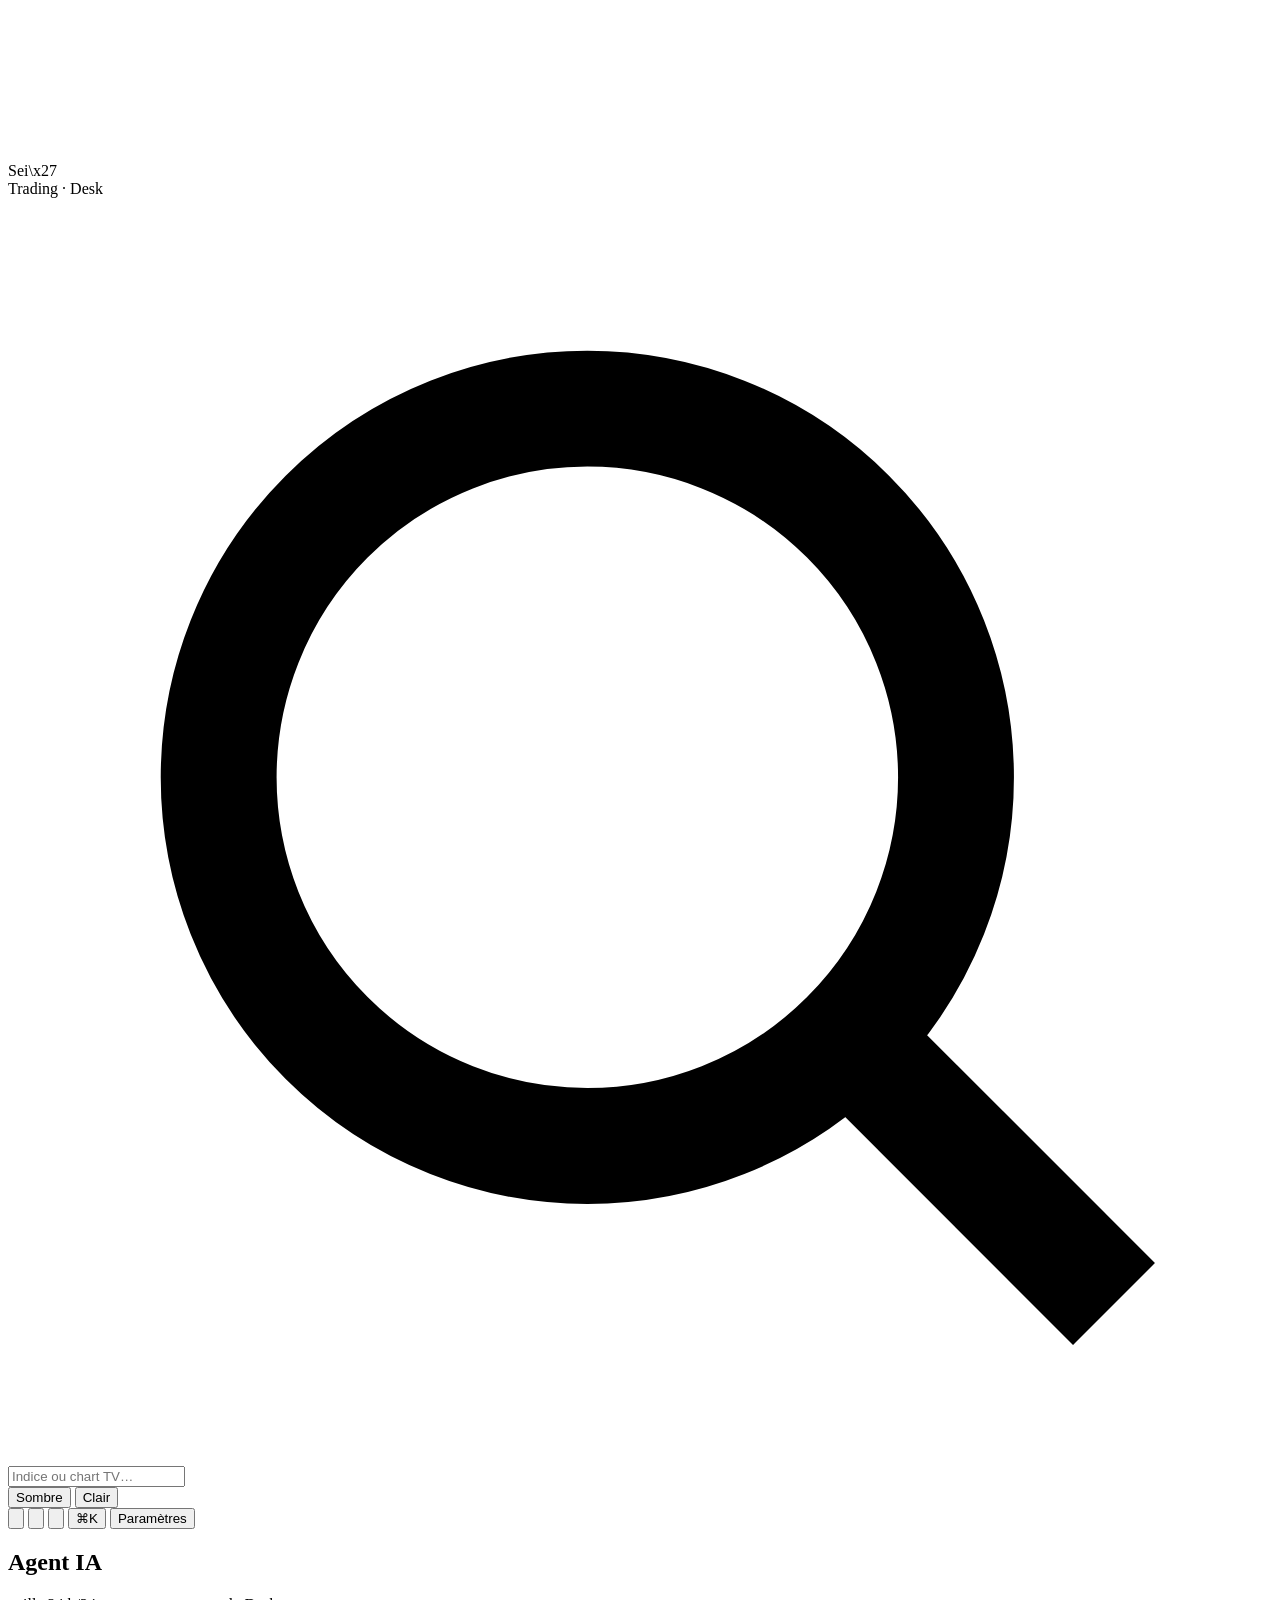
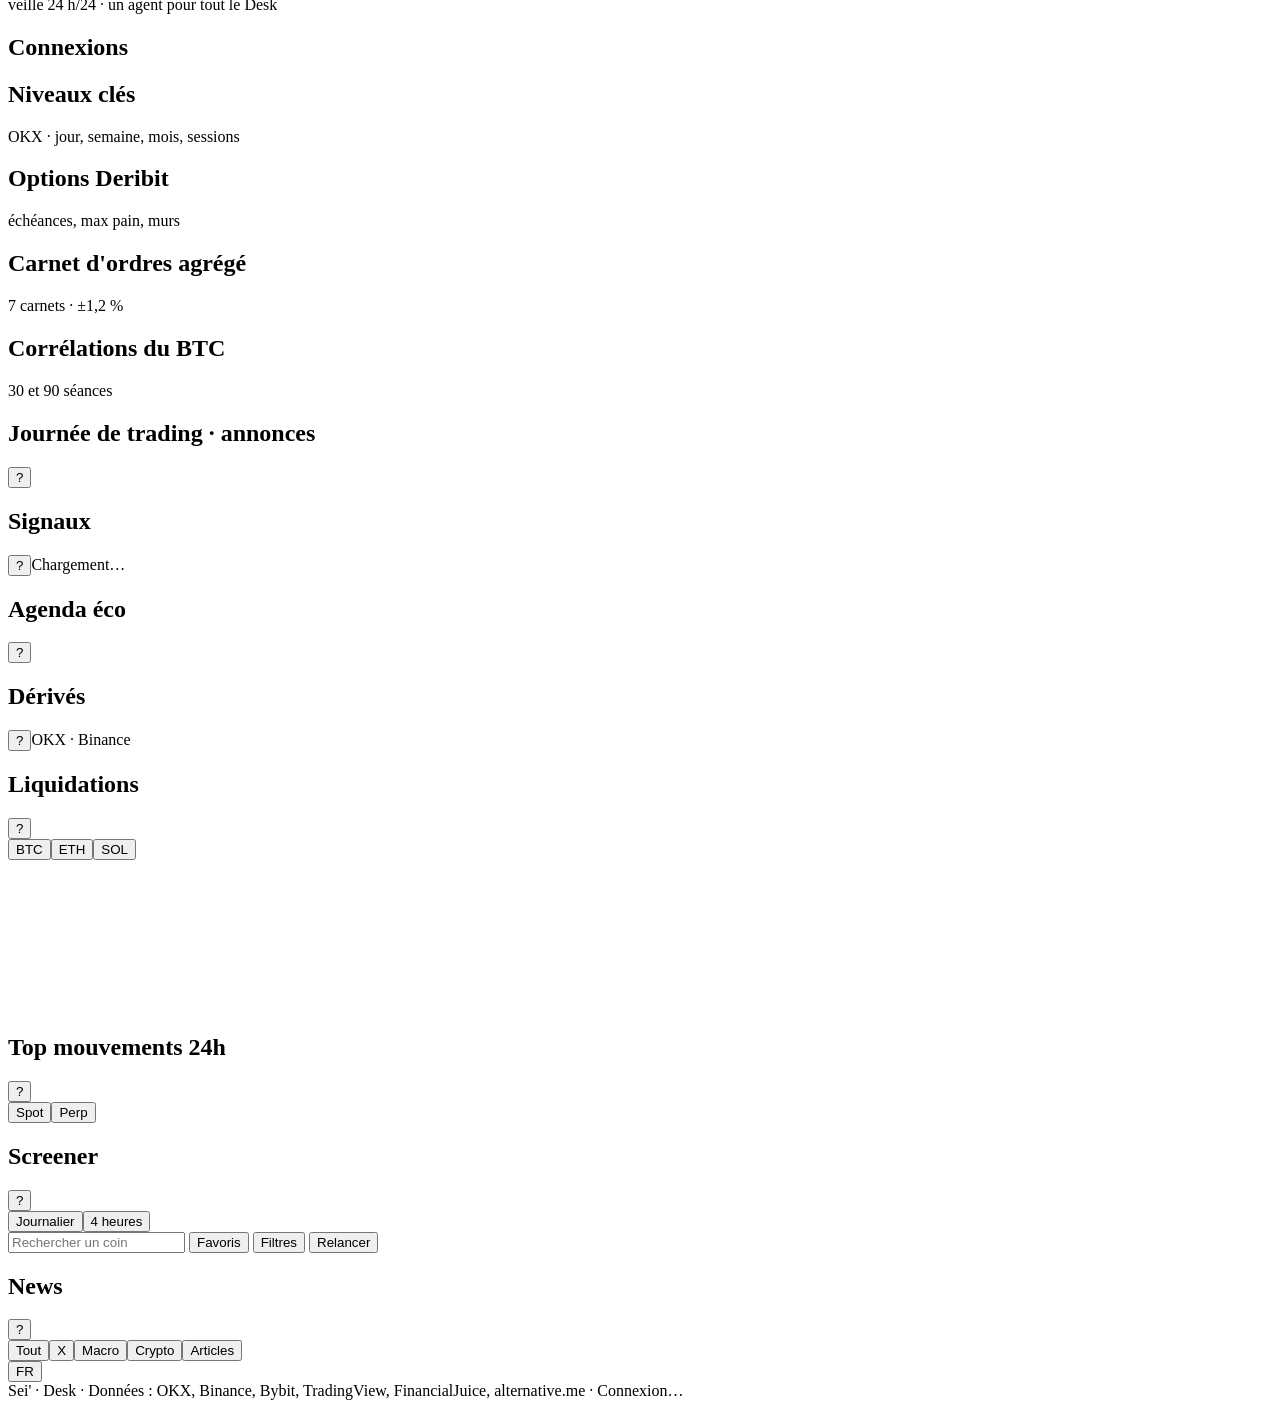
<file: page.html>
﻿<!doctype html>
<html lang="fr">
<head>
<meta charset="utf-8">
<meta name="viewport" content="width=device-width,initial-scale=1,viewport-fit=cover">
<title>Sei' · Desk</title>
<link rel="icon" type="image/svg+xml" href="data:image/svg+xml,%3Csvg xmlns='http://www.w3.org/2000/svg' viewBox='0 0 64 64'%3E%3Crect width='64' height='64' rx='16' fill='%23071124'/%3E%3Crect x='2' y='2' width='60' height='60' rx='14' fill='none' stroke='%2300E5FF' stroke-width='3'/%3E%3Ctext x='32' y='43' text-anchor='middle' font-family='Arial, sans-serif' font-weight='800' font-size='28' fill='%23A3F73E'%3ES%3C/text%3E%3C/svg%3E">
<meta name="description" content="Le desk crypto gratuit : prix et liquidations en direct, news X, Trump et onchain, et un agent IA qui lit le marché toutes les 30 min.">
<meta property="og:type" content="website">
<meta property="og:site_name" content="Sei'">
<meta property="og:title" content="Sei' · Desk — Trading & Macro">
<meta property="og:description" content="Tableau de bord crypto, macro, liquidations et Agent IA.">
<meta property="og:url" content="https://seiturox.github.io/desk/">
<meta property="og:image" content="https://seiturox.github.io/desk/preview.png">
<meta property="og:image:width" content="1200">
<meta property="og:image:height" content="630">
<meta name="twitter:card" content="summary_large_image">
<meta name="twitter:title" content="Sei' · Desk — Trading & Macro">
<meta name="twitter:description" content="Tableau de bord crypto, macro, liquidations et Agent IA.">
<meta name="twitter:image" content="https://seiturox.github.io/desk/preview.png">

<link rel="preconnect" href="https://fonts.googleapis.com">
<link rel="preconnect" href="https://fonts.gstatic.com" crossorigin>
<link href="https://fonts.googleapis.com/css2?family=Bricolage+Grotesque:opsz,wght@12..96,500;12..96,600;12..96,700&family=Barlow+Condensed:wght@500;600;700&family=Barlow:wght@400;500;600;700;800&family=JetBrains+Mono:wght@400;500;600&display=swap" rel="stylesheet">
<script id="cockpit-config">
/*@@CONFIG@@*/
</script>
<script>
/* Applique le thème avant l'affichage (évite un flash) */
(function(){try{var c=window.COCKPIT_CONFIG||{},k="cockpit:"+(c.id||"sei")+":",t=localStorage.getItem(k+"theme")||c.theme||"dark";if(t!=="light")t="dark";document.documentElement.setAttribute("data-theme",t);}catch(e){document.documentElement.setAttribute("data-theme","dark");}})();
</script>
<style>
/*@@CSS@@*/
</style>
<script>
/*@@JS@@*/
</script>
</head>
<body>
<canvas id="bg3d" aria-hidden="true"></canvas><div class="shade" aria-hidden="true"></div>

<header class="top">
  <div class="brand">
    <span class="mark" id="brandMark" aria-hidden="true"></span>
    <div class="bt">
      <div class="bname" id="bName">Sei\x27</div>
      <div class="bsub" id="bSub">Trading · Desk</div>
    </div>
  </div>
  <div class="tv-qs-wrap" id="tvQuickSearchWrap">
    <svg class="tv-qs-ic" viewBox="0 0 24 24" fill="none" stroke="currentColor" stroke-width="2.2" aria-hidden="true"><circle cx="11" cy="11" r="7"/><line x1="21" y1="21" x2="16.65" y2="16.65"/></svg>
    <input id="tvQuickInput" class="tv-qs-in" type="text" autocomplete="off" spellcheck="false" placeholder="Indice ou chart TV…" aria-label="Rechercher un graphique TradingView">
  </div>
  <div class="actions">
    <div class="themes" role="group" aria-label="Affichage">
      <button type="button" data-theme-set="dark">Sombre</button>
      <button type="button" data-theme-set="light">Clair</button>
    </div>
    <button type="button" class="btn icon" id="btnLayout" title="Déplacer et redimensionner les blocs" aria-label="Disposition"><svg viewBox="0 0 24 24"><rect x="3.5" y="3.5" width="7" height="9" rx="2"/><rect x="13.5" y="3.5" width="7" height="5" rx="2"/><rect x="13.5" y="11.5" width="7" height="9" rx="2"/><rect x="3.5" y="15.5" width="7" height="5" rx="2"/></svg></button>
    <button type="button" class="btn icon" id="btnAlerts" title="Alertes" aria-label="Alertes"><svg viewBox="0 0 24 24"><path d="M6 16V11a6 6 0 1 1 12 0v5l1.5 2h-15L6 16Z"/><path d="M10 20a2 2 0 0 0 4 0"/></svg><span class="badge" id="alertCount" hidden></span></button>
    <button type="button" class="btn icon" id="btnCalc" title="Calculateur de position" aria-label="Calculateur de position"><svg viewBox="0 0 24 24"><rect x="5" y="3" width="14" height="18" rx="2.5"/><path d="M8.5 7.5h7M8.5 12h1M12 12h1M15.5 12h0M8.5 16h1M12 16h1M15.5 16h0"/></svg></button>
    <button type="button" class="btn icon kbd" id="btnPalette" title="Commandes (Ctrl+K)" aria-label="Commandes">⌘K</button>
    
    <button type="button" class="btn primary" id="btnStudio">Paramètres</button>
  </div>
</header>

<div class="strip" id="strip" aria-label="Prix en direct"></div>
<nav class="doors" id="doors" role="tablist" aria-label="Espaces du desk"></nav>

<main class="grid" id="grid">

  <section class="mod" data-mod="veille">
    <header class="mhd"><span class="mno"></span><h2>Agent IA</h2><span class="meta">veille 24 h/24 · un agent pour tout le Desk</span></header>
    <div class="card"><div class="vl" id="veille"></div></div>
  </section>

  <section class="mod" data-mod="net">
    <header class="mhd"><span class="mno"></span><h2>Connexions</h2><span class="meta" id="netMeta"></span></header>
    <div class="card net-card" id="net"></div>
  </section>

  <section class="mod" data-mod="levels">
    <header class="mhd"><span class="mno"></span><h2>Niveaux clés</h2><span class="meta">OKX · jour, semaine, mois, sessions</span></header>
    <div class="card"><div class="lv" id="levels"></div></div>
  </section>

  <section class="mod" data-mod="opts">
    <header class="mhd"><span class="mno"></span><h2>Options Deribit</h2><span class="meta">échéances, max pain, murs</span></header>
    <div class="card"><div class="op" id="opts"></div></div>
  </section>

  <section class="mod" data-mod="book">
    <header class="mhd"><span class="mno"></span><h2>Carnet d'ordres agrégé</h2><span class="meta">7 carnets · ±1,2 %</span></header>
    <div class="card"><div class="bk" id="book"></div></div>
  </section>

  <section class="mod" data-mod="corr">
    <header class="mhd"><span class="mno"></span><h2>Corrélations du BTC</h2><span class="meta">30 et 90 séances</span></header>
    <div class="card"><div class="cr" id="corr"></div></div>
  </section>

  <section class="mod" data-mod="day">
    <header class="mhd"><span class="mno"></span><h2>Journée de trading · annonces</h2><button type="button" class="help" data-help="day" aria-label="Explication">?</button><span class="meta" id="dayMeta"></span></header>
    <div class="helpbox" data-helpbox="day" hidden></div>
    <div class="card day-card">
      <div class="day-alert" id="dayAlert" hidden><span class="da-lbl" id="daLbl"></span><span class="da-cd" id="daCd">15:00</span></div>
      <div class="day-wrap"><div class="day" id="day"></div><aside class="dside" id="daySide" aria-live="polite"></aside></div>
      <div class="day-info" id="dayInfo"></div>
    </div>
  </section>

  <section class="mod" data-mod="map">
    <header class="mhd"><span class="mno"></span><h2>Signaux</h2><button type="button" class="help" data-help="map" aria-label="Explication">?</button><span class="meta" id="mapMeta">Chargement…</span></header>
    <div class="helpbox" data-helpbox="map" hidden></div>
    <div class="card map-card">
      <div class="sig-list" id="sigList"></div>
      <aside class="map-detail" id="mapDetail" aria-live="polite"></aside>
    </div>
  </section>

  <section class="mod" data-mod="events">
    <header class="mhd"><span class="mno"></span><h2>Agenda éco</h2><button type="button" class="help" data-help="events" aria-label="Explication">?</button><span class="meta" id="calMeta"></span></header>
    <div class="helpbox" data-helpbox="events" hidden></div>
    <div class="card">
      <div class="next" id="nextEvent"></div>
      <div class="cal" id="cal"></div>
    </div>
  </section>

  <section class="mod" data-mod="deriv">
    <header class="mhd"><span class="mno"></span><h2>Dérivés</h2><button type="button" class="help" data-help="deriv" aria-label="Explication">?</button><span class="meta">OKX · Binance</span></header>
    <div class="helpbox" data-helpbox="deriv" hidden></div>
    <div class="card"><div class="deriv" id="deriv"></div></div>
  </section>

  <section class="mod" data-mod="liq">
    <header class="mhd"><span class="mno"></span><h2>Liquidations</h2><button type="button" class="help" data-help="liq" aria-label="Explication">?</button>
      <div class="seg" id="liqSym" role="group" aria-label="Actif"><button type="button" data-s="BTC">BTC</button><button type="button" data-s="ETH">ETH</button><button type="button" data-s="SOL">SOL</button></div>
    </header>
    <div class="helpbox" data-helpbox="liq" hidden></div>
    <div class="card liq-card">
      <div class="liq-head" id="liqHead"></div>
      <div class="liqmap" id="liqMap"><canvas id="liqCanvas"></canvas><div class="liqtip" id="liqTip" hidden></div></div>
      <div class="liq-legend" id="liqLegend"></div>
      <div class="liq-live">
        <div class="liqsum" id="liqSum"></div>
        <div class="feed" id="liqFeed"></div>
      </div>
    </div>
  </section>

  <section class="mod" data-mod="movers">
    <header class="mhd"><span class="mno"></span><h2>Top mouvements 24h</h2><button type="button" class="help" data-help="movers" aria-label="Explication">?</button>
      <div class="seg" id="moversSeg" role="group" aria-label="Marché"><button type="button" data-m="spot">Spot</button><button type="button" data-m="perp">Perp</button></div>
    </header>
    <div class="helpbox" data-helpbox="movers" hidden></div>
    <div class="card"><div class="movers" id="movers"></div></div>
  </section>

  <section class="mod" data-mod="screener">
    <header class="mhd"><span class="mno"></span><h2>Screener</h2><button type="button" class="help" data-help="screener" aria-label="Explication">?</button><span class="meta" id="scanMeta"></span></header>
    <div class="helpbox" data-helpbox="screener" hidden></div>
    <div class="card">
      <div class="sc-presets" id="presets" role="group" aria-label="Préréglages"></div>
      <div class="sc-desc" id="scDesc"></div>
      <div class="sc-bar">
        <div class="seg" id="scTf" role="group" aria-label="Unité de temps"><button type="button" data-tf="1D">Journalier</button><button type="button" data-tf="4H">4 heures</button></div>
        <input type="search" id="scanSearch" placeholder="Rechercher un coin" autocomplete="off">
        <button type="button" class="btn sm" id="favOnly" aria-pressed="false">Favoris</button>
        <button type="button" class="btn sm" id="scFilters" aria-pressed="false">Filtres</button>
        <button type="button" class="btn sm" id="scanRun">Relancer</button>
      </div>
      <div class="sc-builder" id="scBuilder" hidden></div>
      <div class="sc-progress" id="scProg"><i></i></div>
      <div class="tablewrap">
        <table class="scan">
          <thead id="scanHead"></thead>
          <tbody id="scanBody"></tbody>
        </table>
      </div>
      <div class="empty" id="scanState" hidden></div>
    </div>
  </section>

  <section class="mod" data-mod="news">
    <header class="mhd"><span class="mno"></span><h2>News</h2><button type="button" class="help" data-help="news" aria-label="Explication">?</button>
      <div class="seg" id="newsSeg" role="group" aria-label="Flux"><button type="button" data-n="tout">Tout</button><button type="button" data-n="x">X</button><button type="button" data-n="macro">Macro</button><button type="button" data-n="crypto">Crypto</button><button type="button" data-n="articles">Articles</button></div>
      <button type="button" class="btn sm" id="newsLang" title="Traduire en français">FR</button>
    </header>
    <div class="helpbox" data-helpbox="news" hidden></div>
    <div class="card"><div class="news" id="news"></div></div>
  </section>

</main>

<div class="editbar" id="editBar" hidden>
  <span class="eb-tip">Glisse un bloc par son titre, redimensionne-le par le coin en bas à droite.</span>
  <div class="eb-add" id="layAdd"></div>
  <button type="button" class="btn sm" id="layReset">Disposition d'origine</button>
  <button type="button" class="btn sm primary" id="layDone">Terminer</button>
</div>

<footer class="foot">
  <span id="footBrand">Sei' · Desk</span>
  <span class="sep">·</span>
  <span>Données : OKX, Binance, Bybit, TradingView, FinancialJuice, alternative.me</span>
  <span class="sep">·</span>
  <span id="wsState">Connexion…</span>
</footer>

<!-- ========== Fenêtres ========== -->
<div class="ov" id="ovChart" hidden>
  <div class="modal wide" role="dialog" aria-modal="true" aria-labelledby="chartTitle">
    <div class="mh"><h3 id="chartTitle">Graphique</h3><a class="btn sm" id="chartLink" target="_blank" rel="noopener">Ouvrir sur TradingView</a><button type="button" class="x" data-close aria-label="Fermer">×</button></div>
    <div class="chartbox" id="chartBox"></div>
  </div>
</div>

<div class="ov" id="ovStudio" hidden>
  <div class="modal side" role="dialog" aria-modal="true" aria-labelledby="studioTitle">
    <div class="mh"><h3 id="studioTitle">Paramètres</h3><button type="button" class="x" data-close aria-label="Fermer">×</button></div>
    <div class="mb" id="studioBody"></div>
    <div class="mf">
      <button type="button" class="btn" id="stReset">Réinitialiser</button>
    </div>
  </div>
</div>


<div class="ov" id="ovAlerts" hidden>
  <div class="modal" role="dialog" aria-modal="true" aria-labelledby="alertsTitle">
    <div class="mh"><h3 id="alertsTitle">Alertes</h3><button type="button" class="x" data-close aria-label="Fermer">×</button></div>
    <div class="mb">
      <form class="aform" id="alertForm">
        <input id="alSym" placeholder="BTC" autocomplete="off" aria-label="Actif" required>
        <select id="alCond" aria-label="Condition"><option value="above">passe au-dessus de</option><option value="below">passe en dessous de</option></select>
        <input id="alPx" type="number" step="any" placeholder="Prix" aria-label="Prix" required>
        <button type="submit" class="btn primary">Ajouter</button>
      </form>
      <div class="err" id="alErr" hidden></div>
      <div class="alist" id="alList"></div>
      <label class="chk"><input type="checkbox" id="alRose"> M'alerter quand un indicateur de la carte change d'état</label>
      <p class="note">Les alertes sonnent tant que cet onglet reste ouvert (même en arrière-plan).</p>
    </div>
  </div>
</div>



<div class="ov" id="ovCalc" hidden>
  <div class="modal" role="dialog" aria-modal="true" aria-labelledby="calcTitle">
    <div class="mh"><h3 id="calcTitle">Calculateur de position</h3><button type="button" class="x" data-close aria-label="Fermer">×</button></div>
    <div class="mb calc">
      <label>Capital ($)<input id="cCap" type="number" step="any" value="1000"></label>
      <label>Risque par trade (%)<input id="cRisk" type="number" step="any" value="1"></label>
      <label>Entrée<input id="cIn" type="number" step="any" placeholder="86000"></label>
      <label>Stop<input id="cSl" type="number" step="any" placeholder="84500"></label>
      <label>Objectif (optionnel)<input id="cTp" type="number" step="any" placeholder="90500"></label>
      <div class="cout" id="cOut"></div>
    </div>
  </div>
</div>

<div class="ov pal" id="ovPalette" hidden>
  <div class="modal palette" role="dialog" aria-modal="true" aria-label="Commandes">
    <input id="palIn" placeholder="Tape une commande ou un coin (ex. SOL)" autocomplete="off">
    <div class="pallist" id="palList" role="listbox"></div>
  </div>
</div>

<div class="toasts" id="toasts" aria-live="polite"></div>

<script id="cockpit-boot">window.Cockpit&&window.Cockpit.boot();</script>
</body>
</html>
</file>
